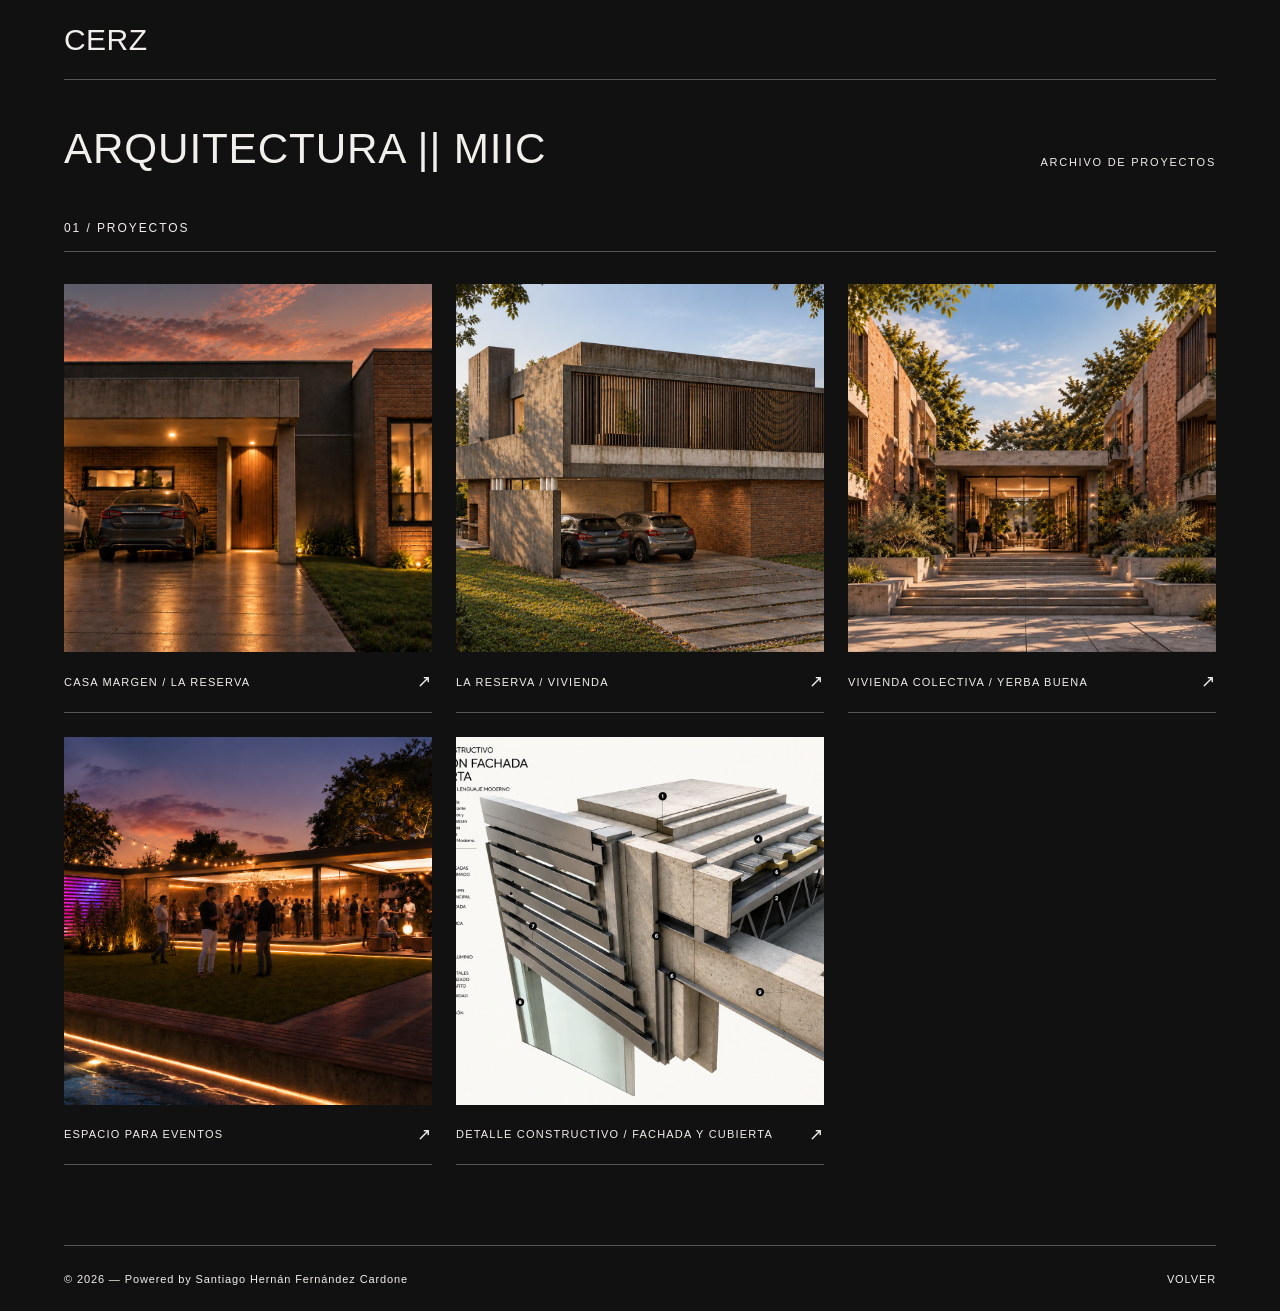
<file: arquitectura/index.html>
<!DOCTYPE html>
<html lang="es">
<head>
  <meta charset="UTF-8">
  <meta name="viewport" content="width=device-width, initial-scale=1">
  <meta name="theme-color" content="#111111">
  <title>Arquitectura || MIIC — CERZ</title>
  <link rel="stylesheet" href="./galeria.css">
</head>
<body>

  <div class="page">

    <header class="site-header">
      <a href="../" class="brand">CERZ</a>
    </header>

    <main class="content">

      <div class="section-heading">
        <h1>ARQUITECTURA || MIIC</h1>
        <span class="subtitle">ARCHIVO DE PROYECTOS</span>
      </div>

      <div class="section-label">01 / PROYECTOS</div>

      <section class="gallery" aria-label="Galería de arquitectura">

        <!-- 01 CASA MARGEN -->
        <button class="project" type="button" data-index="0">
          <div class="project-image">
            <img
              src="./imagenes/CASA%20MARGEN%20_FRENTE_FOTO.png"
              alt="Casa Margen — frente"
              loading="eager">
          </div>
          <div class="project-caption">
            <span>CASA MARGEN / LA RESERVA</span>
            <span class="arrow">↗</span>
          </div>
        </button>

        <!-- 02 LA RESERVA -->
        <button class="project" type="button" data-index="1">
          <div class="project-image">
            <img
              src="./imagenes/Propuesta%20casa%20La%20Reserva.png"
              alt="Propuesta residencial en La Reserva"
              loading="lazy">
          </div>
          <div class="project-caption">
            <span>LA RESERVA / VIVIENDA</span>
            <span class="arrow">↗</span>
          </div>
        </button>

        <!-- 03 VIVIENDA COLECTIVA -->
        <button class="project" type="button" data-index="2">
          <div class="project-image">
            <img
              src="./imagenes/Propuesta%20Viv%20Colectiva%20Yerba%20Buena.png"
              alt="Propuesta de vivienda colectiva en Yerba Buena"
              loading="lazy">
          </div>
          <div class="project-caption">
            <span>VIVIENDA COLECTIVA / YERBA BUENA</span>
            <span class="arrow">↗</span>
          </div>
        </button>

        <!-- 04 ESPACIO PARA EVENTOS -->
        <button class="project" type="button" data-index="3">
          <div class="project-image">
            <img
              src="./imagenes/Fiesta%20al%20anochecer%20junto%20a%20la%20piscina.png"
              alt="Espacio para eventos junto a una piscina al anochecer"
              loading="lazy">
          </div>
          <div class="project-caption">
            <span>ESPACIO PARA EVENTOS</span>
            <span class="arrow">↗</span>
          </div>
        </button>

        <!-- 05 DETALLE CONSTRUCTIVO -->
        <button class="project" type="button" data-index="4">
          <div class="project-image">
            <img
              src="./imagenes/Conexi%C3%B3n%20moderna%20de%20fachada%20y%20cubierta.png"
              alt="Detalle constructivo de conexión entre fachada y cubierta"
              loading="lazy">
          </div>
          <div class="project-caption">
            <span>DETALLE CONSTRUCTIVO / FACHADA Y CUBIERTA</span>
            <span class="arrow">↗</span>
          </div>
        </button>

      </section>

    </main>

    <footer class="site-footer">
      <span>© 2026 — Powered by Santiago Hernán Fernández Cardone</span>
      <a href="../">VOLVER</a>
    </footer>

  </div>

  <!-- VISOR -->
  <div
    class="lightbox"
    id="lightbox"
    role="dialog"
    aria-modal="true"
    aria-label="Visor de proyectos"
    aria-hidden="true">

    <button
      class="viewer-close"
      id="closeViewer"
      type="button"
      aria-label="Cerrar visor">×</button>

    <button
      class="viewer-prev"
      id="prevImage"
      type="button"
      aria-label="Imagen anterior">←</button>

    <div class="viewer-content">
      <img id="viewerImage" alt="">

      <div class="viewer-caption">
        <span id="viewerTitle"></span>
        <span id="viewerCounter"></span>
      </div>
    </div>

    <button
      class="viewer-next"
      id="nextImage"
      type="button"
      aria-label="Imagen siguiente">→</button>

  </div>

  <div class="custom-cursor" id="customCursor"></div>

  <script src="./galeria.js"></script>

</body>
</html>
</file>
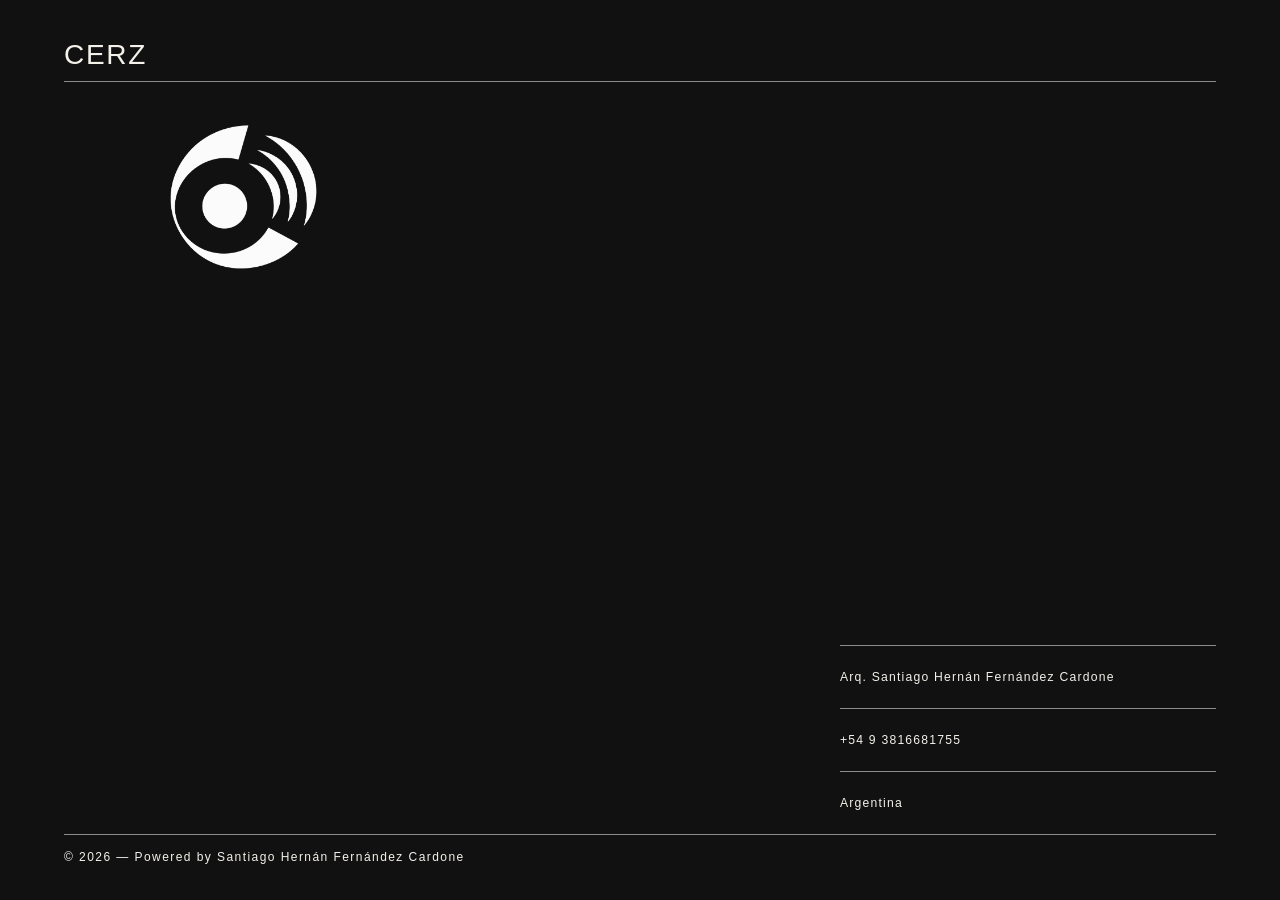
<file: contacto/index.html>
<!DOCTYPE html>
<html lang="es">
<head>
    <meta charset="UTF-8">
    <meta name="viewport"
          content="width=device-width, initial-scale=1.0">
    <meta name="theme-color" content="#111111">

    <title>Contacto — CERZ</title>

    <link rel="stylesheet" href="../style.css">

    <style>
        /* CONTACTO */

        .contact-info {
            grid-column: 3;
            grid-row: 3;

            align-self: end;
            justify-self: stretch;

            width: 100%;
            min-width: 0;

            position: relative;
            z-index: 2;
        }

        .contact-line {
            display: flex;
            align-items: center;

            min-height: min(7dvh, 70px);
            padding: 10px 0;

            border-top: 1px solid var(--line);

            font-size: clamp(10px, 0.95vw, 15px);
            letter-spacing: 0.10em;
            line-height: 1.5;
        }

        .contact-line a {
            color: inherit;
            text-decoration: none;
        }

        .contact-line a:hover {
            opacity: 0.65;
        }

        /* TABLET */

        @media (max-width: 1100px) {

            .contact-info {
                grid-column: 2 / 4;
                justify-self: end;

                width: min(100%, 430px);
            }
        }

        /* CELULAR */

        @media (max-width: 600px) {

            .contact-info {
                grid-column: 1 / 4;
                grid-row: 3;

                width: 100%;
            }

            .contact-line {
                min-height: min(7dvh, 65px);

                font-size: clamp(10px, 2.7vw, 12px);
                letter-spacing: 0.05em;
            }
        }
    </style>

    <script src="../cursor.js" defer></script>
</head>

<body>

    <div class="page">

        <header class="header">
            <a href="../" class="header-brand">
                CERZ
            </a>
        </header>

        <main class="main-grid">

            <div class="identity">
                <img
                    src="../logo-cerz-blanco-transparente.png"
                    alt="Símbolo CERZ"
                    class="logo"
                >
            </div>

            <section
                class="contact-info"
                aria-label="Datos de contacto">

                <div class="contact-line">
                    Arq. Santiago Hernán Fernández Cardone
                </div>

                <div class="contact-line">
                    <a href="tel:+5493816681755">
                        +54 9 3816681755
                    </a>
                </div>

                <div class="contact-line">
                    Argentina
                </div>

            </section>

        </main>

        <footer class="footer">
            <span class="copyright">
                © 2026 — Powered by Santiago Hernán Fernández Cardone
            </span>
        </footer>

    </div>

    <div
        class="custom-cursor"
        aria-hidden="true">
    </div>

</body>
</html>
</file>
<file: arquitectura/galeria.css>
:root {
  --bg: #111111;
  --fg: #f2f0ec;
  --muted: #999999;
  --line: #555555;
}

* {
  box-sizing: border-box;
}

html, body {
  margin: 0;
  min-height: 100%;
  background: var(--bg);
  color: var(--fg);
  font-family: Arial, Helvetica, sans-serif;
}

body {
  overflow-x: hidden;
}

a {
  color: inherit;
  text-decoration: none;
}

button {
  font: inherit;
}

.page {
  min-height: 100dvh;
  display: flex;
  flex-direction: column;
  padding: 0 clamp(20px, 5vw, 78px);
}

/* ENCABEZADO */

.site-header {
  min-height: 80px;
  display: flex;
  align-items: center;
  border-bottom: 1px solid var(--line);
}

.brand {
  font-size: 30px;
  letter-spacing: .015em;
  font-weight: 400;
}

/* CONTENIDO */

.content {
  flex: 1;
  padding: 45px 0 80px;
}

.section-heading {
  display: flex;
  align-items: end;
  justify-content: space-between;
  gap: 20px;
  margin-bottom: 48px;
}

.section-heading h1 {
  font-size: clamp(27px, 3.3vw, 48px);
  font-weight: 400;
  letter-spacing: .02em;
  margin: 0;
}

.section-heading h1 span {
  font-size: .6em;
  color: var(--muted);
}

.subtitle {
  font-size: 11px;
  letter-spacing: .16em;
  white-space: nowrap;
  padding-bottom: 5px;
}

.section-label {
  font-size: 12px;
  letter-spacing: .16em;
  padding-bottom: 16px;
  border-bottom: 1px solid var(--line);
  margin-bottom: 32px;
}

/* GALERÍA */

.gallery {
  display: grid;
  grid-template-columns: repeat(3, minmax(0, 1fr));
  gap: 24px;
}

.project {
  padding: 0;
  border: 0;
  background: transparent;
  color: var(--fg);
  text-align: left;
  cursor: pointer;
  min-width: 0;
}

.project-image {
  aspect-ratio: 1 / 1;
  overflow: hidden;
  background: #222222;
}

.project-image img {
  width: 100%;
  height: 100%;
  display: block;
  object-fit: cover;
  transition: transform .5s ease, opacity .5s ease;
}

.project:hover .project-image img {
  transform: scale(1.035);
  opacity: .85;
}

.project-caption {
  display: flex;
  justify-content: space-between;
  align-items: center;
  gap: 12px;
  padding: 17px 0;
  border-bottom: 1px solid var(--line);
  font-size: 11px;
  letter-spacing: .11em;
  line-height: 1.5;
}

.arrow {
  font-size: 17px;
  flex-shrink: 0;
}

/* PIE */

.site-footer {
  min-height: 66px;
  display: flex;
  justify-content: space-between;
  align-items: center;
  gap: 20px;
  border-top: 1px solid var(--line);
  font-size: 11px;
  letter-spacing: .08em;
}

.site-footer a {
  white-space: nowrap;
}

/* VISOR */

.lightbox {
  position: fixed;
  inset: 0;
  z-index: 1000;
  display: none;
  align-items: center;
  justify-content: center;
  background: rgba(0, 0, 0, .97);
  padding: 55px 75px;
}

.lightbox.open {
  display: flex;
}

.viewer-content {
  display: flex;
  flex-direction: column;
  align-items: center;
  justify-content: center;
  max-width: 100%;
  max-height: 100%;
  min-width: 0;
}

.viewer-content img {
  display: block;
  max-width: 100%;
  max-height: calc(100dvh - 145px);
  width: auto;
  height: auto;
  object-fit: contain;
}

.viewer-caption {
  width: 100%;
  display: flex;
  justify-content: space-between;
  gap: 20px;
  padding-top: 17px;
  font-size: 11px;
  letter-spacing: .12em;
}

.viewer-close,
.viewer-prev,
.viewer-next {
  position: absolute;
  border: 0;
  background: transparent;
  color: white;
  cursor: pointer;
  font-family: Arial, Helvetica, sans-serif;
}

.viewer-close {
  top: 20px;
  right: 30px;
  font-size: 38px;
}

.viewer-prev,
.viewer-next {
  top: 50%;
  transform: translateY(-50%);
  font-size: 32px;
  padding: 15px;
}

.viewer-prev {
  left: 15px;
}

.viewer-next {
  right: 15px;
}

/* ACCESIBILIDAD */

.project:focus-visible,
a:focus-visible,
.viewer-close:focus-visible,
.viewer-prev:focus-visible,
.viewer-next:focus-visible {
  outline: 1px solid var(--fg);
  outline-offset: 5px;
}

/* CURSOR CERZ */

@media (hover: hover) and (pointer: fine) {

  body, a, button {
    cursor: none;
  }

  .custom-cursor {
    position: fixed;
    top: 0;
    left: 0;
    width: 18px;
    height: 18px;
    background: white;
    border-radius: 50%;
    pointer-events: none;
    z-index: 2000;
    opacity: 0;
    transform: translate(-50%, -50%);
    transition:
      width .2s,
      height .2s,
      background .2s,
      border .2s;
  }

  .custom-cursor.active {
    width: 32px;
    height: 32px;
    background: transparent;
    border: 1px solid white;
  }
}

/* TABLETS */

@media (max-width: 900px) {
  .gallery {
    grid-template-columns: repeat(2, minmax(0, 1fr));
  }
}

/* CELULARES */

@media (max-width: 600px) {

  .site-header {
    min-height: 65px;
  }

  .brand {
    font-size: 24px;
  }

  .content {
    padding-top: 35px;
  }

  .section-heading {
    display: block;
    margin-bottom: 35px;
  }

  .subtitle {
    display: block;
    margin-top: 15px;
    font-size: 10px;
  }

  .gallery {
    grid-template-columns: 1fr;
    gap: 32px;
  }

  .lightbox {
    padding: 60px 12px;
  }

  .viewer-content img {
    max-height: calc(100dvh - 170px);
  }

  .viewer-caption {
    font-size: 10px;
  }

  .viewer-prev,
  .viewer-next {
    top: auto;
    bottom: 10px;
    transform: none;
  }

  .viewer-close {
    top: 12px;
    right: 16px;
  }

  .site-footer {
    font-size: 9px;
  }
}

/* DISPOSITIVOS TÁCTILES */

@media (hover: none), (pointer: coarse) {
  .custom-cursor {
    display: none;
  }
}

/* MOVIMIENTO REDUCIDO */

@media (prefers-reduced-motion: reduce) {
  .project-image img,
  .custom-cursor {
    transition: none;
  }
}
</file>
<file: style.css>
/* ==========================================
   CERZ — SISTEMA VISUAL V11
   ========================================== */

:root {
    --bg: #111111;
    --fg: #f4f1eb;
    --line: rgba(244, 241, 235, 0.55);

    --margin: clamp(20px, 5vw, 80px);
    --axis: clamp(110px, 14vw, 215px);
    --logo-size: clamp(105px, 16vw, 230px);
}

* {
    box-sizing: border-box;
}

html,
body {
    margin: 0;
    width: 100%;
    min-height: 100%;
}

body {
    background: var(--bg);
    color: var(--fg);
    font-family: Arial, Helvetica, sans-serif;
}

/* ESTRUCTURA */

.page {
    height: 100vh;
    height: 100dvh;

    display: grid;
    grid-template-rows:
        55px
        minmax(0, 1fr)
        48px;

    padding:
        clamp(12px, 3vh, 35px)
        var(--margin)
        clamp(10px, 2vh, 22px);
}

/* HEADER */

.header {
    position: relative;
    min-height: 0;
    border-bottom: 1px solid var(--line);
}

.header-brand {
    position: absolute;
    left: 0;
    bottom: 12px;

    color: var(--fg);
    text-decoration: none;

    font-size: 28px;
    font-weight: 500;
    letter-spacing: 0.06em;
    line-height: 1;
}

/* RETÍCULA 3 × 3 */

.main-grid {
    display: grid;

    grid-template-columns:
        repeat(3, minmax(0, 1fr));

    grid-template-rows:
        repeat(3, minmax(0, 1fr));

    gap: 12px;

    min-width: 0;
    min-height: 0;
}

/* LOGO */

.identity {
    grid-column: 1;
    grid-row: 1;

    position: relative;
    min-width: 0;
    min-height: 0;
}

.logo {
    position: absolute;

    top: clamp(12px, 4vh, 48px);
    left: var(--axis);

    transform: translateX(-50%);

    display: block;

    width: var(--logo-size);
    height: auto;

    max-height: calc(100% - 12px);
    object-fit: contain;
}

/* MENÚ */

.navigation {
    grid-column: 3;
    grid-row: 3;

    align-self: end;
    justify-self: stretch;

    width: 100%;
    min-width: 0;
    min-height: 0;

    position: relative;
    z-index: 2;
}

.nav-item {
    display: grid;

    grid-template-columns:
        38px minmax(0, 1fr) 24px;

    gap: 10px;
    align-items: center;

    min-height: min(7dvh, 70px);
    padding: 5px 0;

    border-top: 1px solid var(--line);

    color: var(--fg);
    text-decoration: none;
}

.nav-number {
    font-size: 13px;
    letter-spacing: 0.12em;
}

.nav-name {
    min-width: 0;

    border-left: 1px solid var(--line);
    padding-left: 12px;

    font-size: clamp(10px, 0.95vw, 15px);
    letter-spacing: 0.10em;

    white-space: nowrap;
}

.nav-item:hover,
.nav-item:focus-visible {
    background: #252525;
}

/* FLECHA VECTORIAL — SIN EMOJIS */

.nav-arrow {
    position: relative;
    display: block;

    width: 17px;
    height: 17px;

    justify-self: end;
}

.nav-arrow::before {
    content: "";

    position: absolute;
    top: 3px;
    right: 2px;

    width: 11px;
    height: 11px;

    border-top: 1px solid currentColor;
    border-right: 1px solid currentColor;
}

.nav-arrow::after {
    content: "";

    position: absolute;
    top: 4px;
    right: 3px;

    width: 15px;
    height: 1px;

    background: currentColor;

    transform: rotate(-45deg);
    transform-origin: right center;
}

/* FOOTER */

.footer {
    position: relative;
    min-height: 0;
    border-top: 1px solid var(--line);
}

.copyright {
    position: absolute;
    top: 15px;
    left: 0;

    font-size: 12px;
    letter-spacing: 0.12em;
}

/* CURSOR */

.custom-cursor {
    display: none;
}

@media (hover: hover) and (pointer: fine) {

    body,
    a {
        cursor: none;
    }

    .custom-cursor {
        display: block;

        position: fixed;
        top: 0;
        left: 0;

        width: 18px;
        height: 18px;

        border: 1px solid white;
        border-radius: 50%;
        background: white;

        transform: translate(-50%, -50%);

        pointer-events: none;
        z-index: 9999;
        opacity: 0;
    }

    .custom-cursor.is-hovering {
        width: 32px;
        height: 32px;
        background: transparent;
    }
}

/* TABLET */

@media (max-width: 1100px) {

    .identity {
        grid-column: 1 / 3;
    }

    .navigation {
        grid-column: 2 / 4;
        justify-self: end;

        width: min(100%, 430px);
    }
}

/* CELULAR */

@media (max-width: 600px) {

    :root {
        --margin: 24px;
    }

    .page {
        grid-template-rows:
            45px
            minmax(0, 1fr)
            42px;

        padding-top: 12px;
        padding-bottom: 12px;
    }

    .header-brand {
        font-size: 21px;
    }

    .main-grid {
        gap: 8px;
    }

    /* LOGO CENTRADO */

    .identity {
        grid-column: 1 / 4;
        grid-row: 1 / 4;

        pointer-events: none;
    }

    .logo {
        position: fixed;

        top: 50%;
        left: 50%;

        width: clamp(105px, 28vw, 160px);
        max-height: none;

        transform: translate(-50%, -50%);
    }

    /* MENÚ ABAJO */

    .navigation {
        grid-column: 1 / 4;
        grid-row: 3;

        justify-self: stretch;
        width: 100%;
    }

    .nav-item {
        grid-template-columns:
            30px minmax(0, 1fr) 20px;

        gap: 7px;
        min-height: min(7dvh, 65px);
    }

    .nav-number {
        font-size: 11px;
    }

    .nav-name {
        padding-left: 9px;

        font-size: clamp(9px, 2.7vw, 12px);
        letter-spacing: 0.05em;
    }

    .copyright {
        font-size: 9px;
        letter-spacing: 0.03em;
        line-height: 1.4;
    }
}

/* PANTALLAS MUY BAJAS */

@media (max-height: 500px) {

    .page {
        height: auto;
        min-height: 500px;
    }

    .main-grid {
        min-height: 340px;
    }
}
</file>
